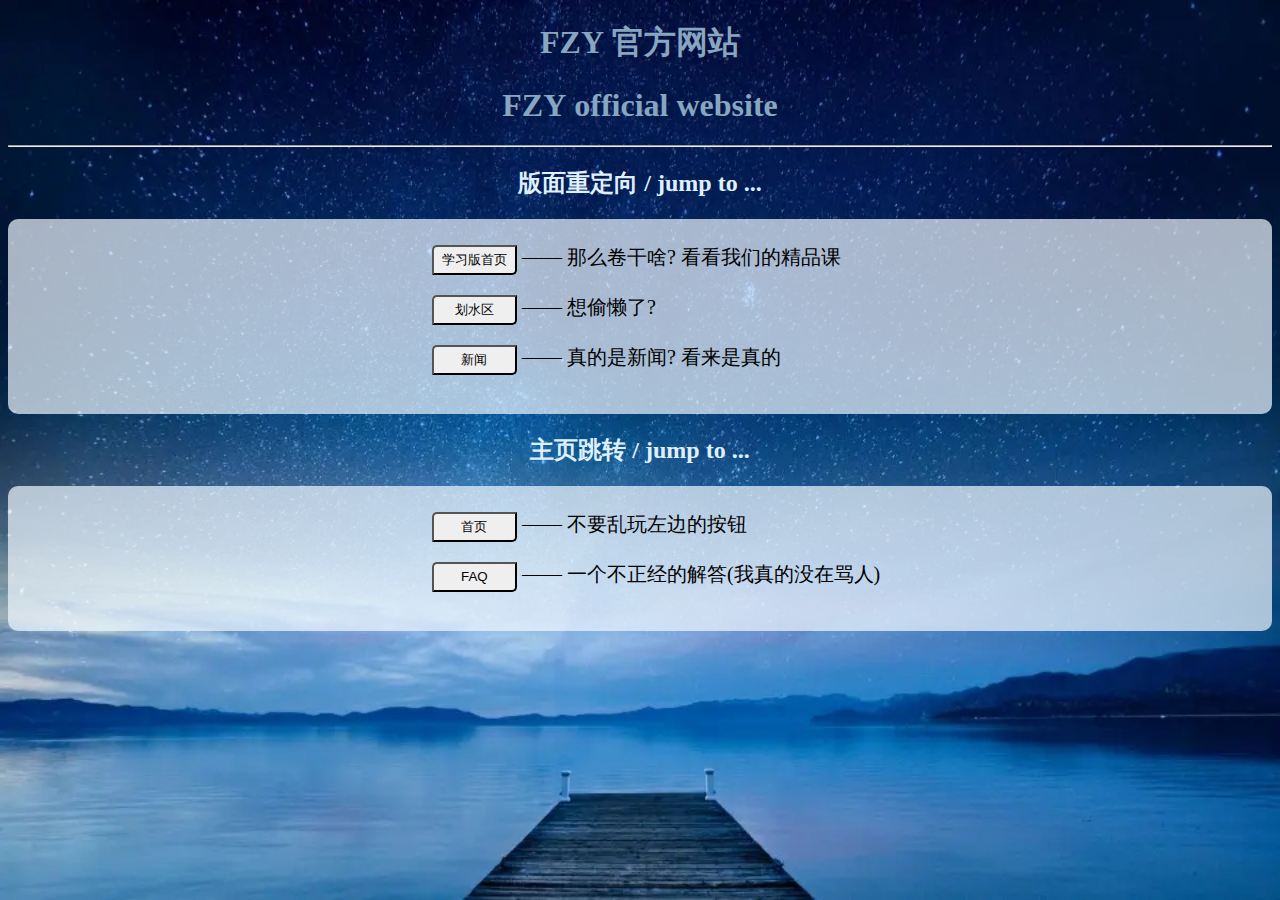
<file: index.html>
<!DOCTYPE html>
	<head>
		<meta content="UTF-8"/>
		<title>FZY offical website</title>
		<link rel="icon" type="image/x-icon" href="/include/others/BK/imgs/BreadTeam.ico">
		<style>
			h1 {
				text-align:center;
			}
			h2{
				text-align:center;
			}
			img {
				text-align:center;
				margin:auto;
				margin-left:10%;
			}
			a{
				text-align:center;
				margin:auto;
			}
			button{
                width:85px;
                height: 30px;
                border-radius: 5px 0px;
            } 
			span{
				font-family: "微软雅黑";
				font-size: 17px;
			}
			p{
				margin:33%;
				width:500px;
				margin-top: 15px;
				margin-bottom: 15px;
				height:35px;
			}
			span{
				font-family: "楷体";
				font-size: 20px;
			}
			body{
                background-repeat:no-repeat;
                background-attachment:fixed;
                background-size:100% 100%;
			}
            .glass{
				margin: auto;
                background-color: rgb(240,248,255,0.7);
				border-radius: 10px;
				margin-top:20px;
				padding:10px 20px 20px 20px;
            }
		</style>
	</head>
	<body background="include\others\study\imgs\bgma.webp.jpg">
		<h1 style="color: rgb(135, 166, 192);"><b>FZY</b> 官方网站</h1>
		<h1 style="color: rgb(135, 166, 192);"><b>FZY</b> official website</h1>
		<hr/>
		<h2 style="color: rgb(223, 240, 253);">版面重定向 / jump to ...</h2>
		<div class="glass">
			<p>
				<a href="include/others/study/study.html"><button >学习版首页</button></a><span> —— 那么卷干啥? 看看我们的精品课</span>
			</p>
			<p>
				<a href="include/others/water/main.html"><button >划水区</button></a><span> —— 想偷懒了? </span>
			</p>
			<p>
				<a href="include/others/news/news.html"><button >新闻</button></a><span> —— 真的是新闻? 看来是真的</span>
			</p>
		</div>
		<h2 style="color: rgb(223, 240, 253);">主页跳转 / jump to ...</h2>
		<div class="glass">
			<p>
				<a href="index.html"><button >首页</button></a><span> —— 不要乱玩左边的按钮</span>
			</p>
			<p>
				<a href="include/FAQ.html"><button >FAQ</button></a><span> —— 一个不正经的解答(我真的没在骂人)</span>
			</p>
		</div>
	</body>
</html>
</file>
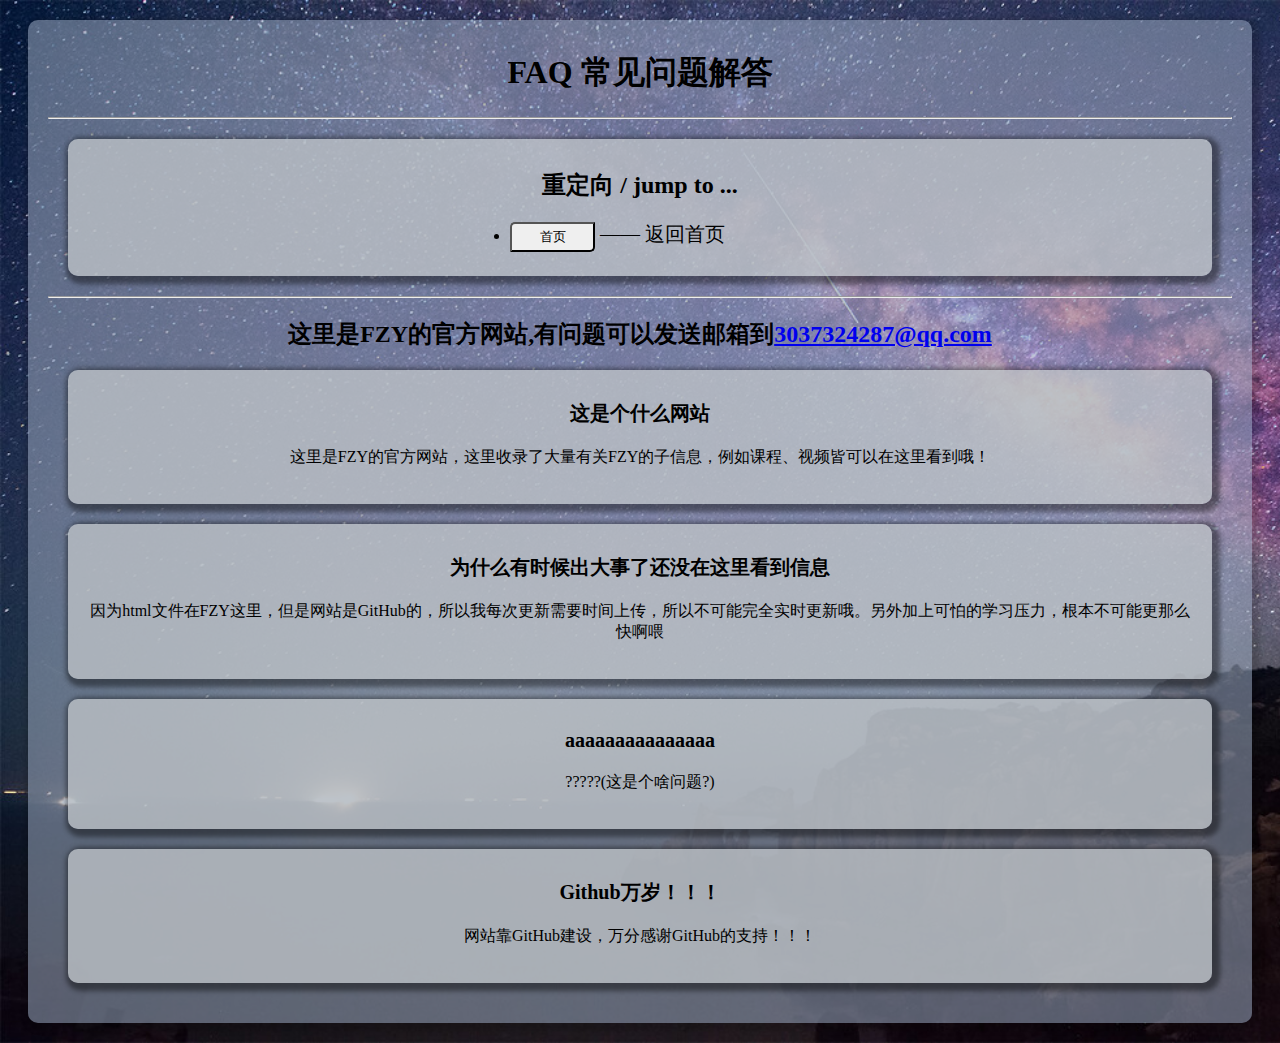
<file: include/FAQ.html>
<!DOCTYPE html>
	<head>
		<meta content="UTF-8"/>
		<title>FAQ</title>
		<style>
			h1 {
				text-align:center;
			}
			h2{
				text-align:center;
			}
			img {
				text-align:center;
				margin:auto;
				margin-left:10%;
			}
			a{
				text-align:center;
				margin:auto;
			}
			ul{
				margin:auto;
				width:300px;
			}
			li{
				height:35px;
			}
			span{
				font-family: "楷体";
				font-size: 20px;
			}
			body{
				background: url(imgs/bg.jpg) no-repeat;
				background-size: cover;
			}
			.que{
				text-align: center;
				font-size: 20px;
				font-family: "微软雅黑";
			}
			.ans{
				text-align: center;
				border-left: 10px;
				font-size: 16px;
				font-family: "楷体";
			}
			.aque{
				background-color: rgba(188, 192, 198, 0.799);
				border-radius: 10px;
				margin:20px;
				padding:10px 20px 20px 20px;
				box-shadow: 3px 3px 5px 5px #0000006a;
			}
			#dx{
				background-color: rgba(188, 192, 198, 0.799);
				border-radius: 10px;
				margin:20px;
				padding:10px 20px 20px 20px;
				box-shadow: 3px 3px 5px 5px #0000006a;
			}
			#all{
				background-color: rgba(148, 163, 186, 0.565);
				border-radius: 10px;
				margin:20px;
				padding:10px 20px 20px 20px;
				box-shadow: 3px 3px 5px 5px #0000002e;
			}
			button{
                width:85px;
                height: 30px;
                border-radius: 5px 0px;
            } 
		</style>
	</head>
	<body>
		<div id="all">
			<h1><b>FAQ</b> 常见问题解答</h1>
			<hr/>
			<div id="dx">
				<h2>重定向 / jump to ...</h2>
				<ul>
					<li>
						<a href="../index.html"><button >首页</button></a><span> —— 返回首页</span>
					</li>
				</ul>
			</div>
			<hr/>
			<h2>这里是FZY的官方网站,有问题可以发送邮箱到<a href="mailto:3037324287@qq.com?subject=告诉我们您的想法?">3037324287@qq.com</a></h2>
			<div class="aque">
				<p class="que"><b>这是个什么网站</b></p>
				<p class="ans">这里是FZY的官方网站，这里收录了大量有关FZY的子信息，例如课程、视频皆可以在这里看到哦！</p>
			</div>
			<div class="aque">
				<p class="que"><b>为什么有时候出大事了还没在这里看到信息</b></p>
				<p class="ans">因为html文件在FZY这里，但是网站是GitHub的，所以我每次更新需要时间上传，所以不可能完全实时更新哦。另外加上可怕的学习压力，根本不可能更那么快啊喂</p>
			</div>
			<div class="aque">
				<p class="que"><b>aaaaaaaaaaaaaaa</b></p>
				<p class="ans">?????(这是个啥问题?)</p>
			</div>
			<div class="aque">
				<p class="que"><b>Github万岁！！！</b></p>
				<p class="ans">网站靠GitHub建设，万分感谢GitHub的支持！！！</p>
			</div>
		</div>
	</body>
</html>
</file>
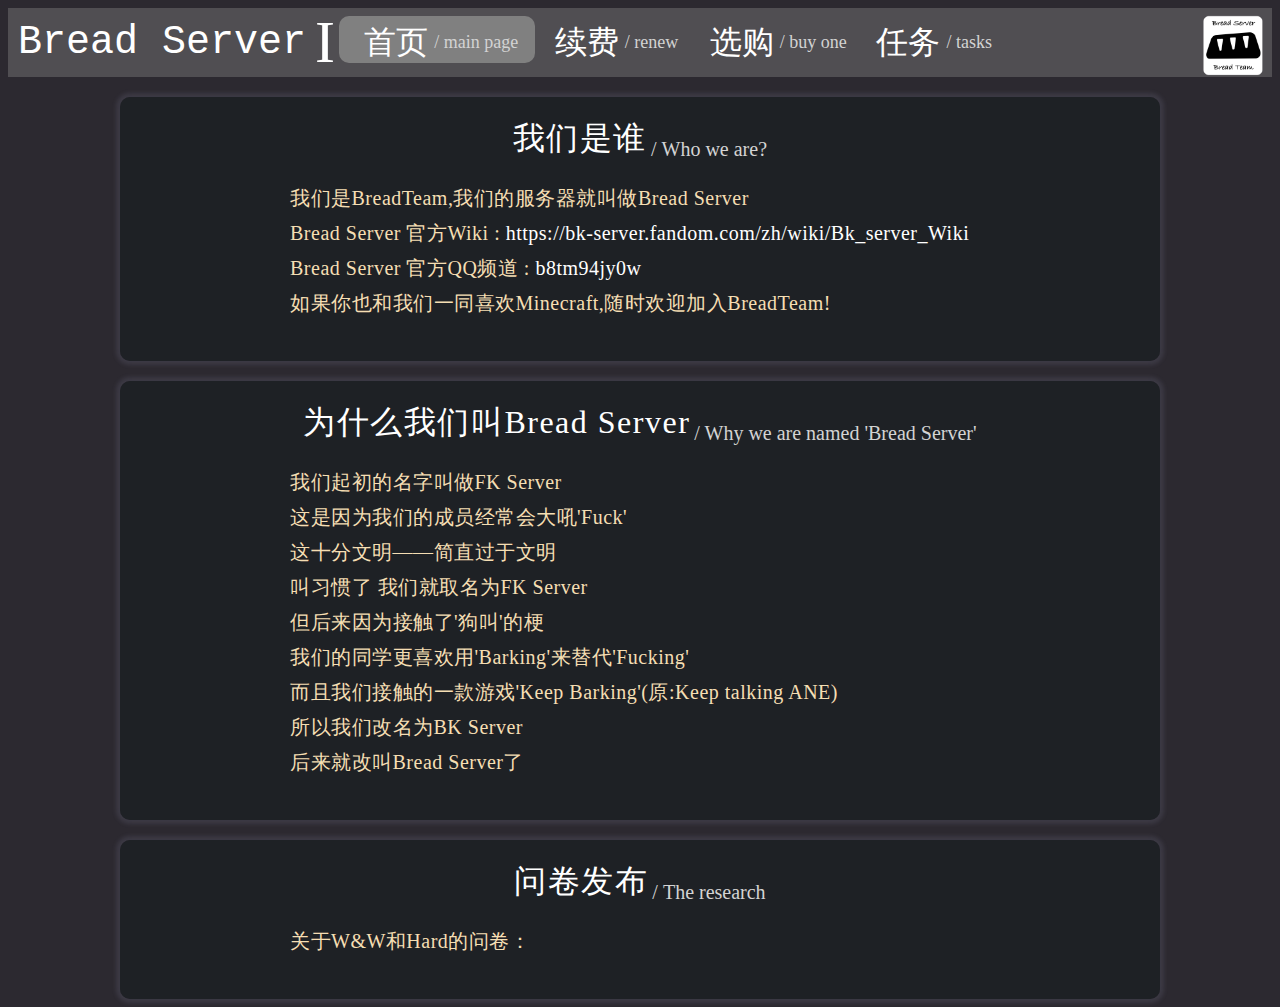
<file: include/others/BK/BK.html>
<!DOCTYPE html>
<head>
    <title>Bread Server</title>
    <meta charset="UTF-8"/>
    <link rel="stylesheet" href="css/m.css"/>
</head>
<body style="background-color:rgb(44, 41, 48);">
    <div id="menu">
        <span id="meti">Bread Server</span>
        <span style="font-size: 60px;color:white;vertical-align:middle;" id="border"> I</span>
        <a href="" class="menu" id="special">
            <span class="smenu">首页</span>
            <span class="eng">/ main page</span>
        </a>
        <a href="pages/renew.html" class="menu">
            <span class="smenu">续费</span>
            <span class="eng">/ renew</span>
        </a>
        <a href="pages/buy.html" class="menu">
            <span class="smenu">选购</span>
            <span class="eng">/ buy one </span>
        </a>
        <a href="pages/tasks.html" class="menu">
            <span class="smenu">任务</span>
            <span class="eng">/ tasks </span>
        </a>
        <img id="ic" src="imgs/BKG.png" align="right"/><!--Right-->
    </div>
    <!-- <hr/> -->
    <div id="body">
        <div class="H">
            <div class="Q">
                <span class="intro">我们是谁</span>
                <span class="ineng">/ Who we are?</span>
            </div>
            <div class="A">
                <p class="introduction">
                    我们是BreadTeam,我们的服务器就叫做Bread Server<br/>
                    Bread Server 官方Wiki : <a class="jump" href="https://bk-server.fandom.com/zh/wiki/Bk_server_Wiki">https://bk-server.fandom.com/zh/wiki/Bk_server_Wiki</a><br />
                    Bread Server 官方QQ频道 : <a class="jump">b8tm94jy0w</a><br />
                    如果你也和我们一同喜欢Minecraft,随时欢迎加入BreadTeam!<br />
                </p>
            </div>
        </div>
        <div class="H">
            <div class="Q">
                <span class="intro">为什么我们叫Bread Server</span>
                <span class="ineng">/ Why we are named 'Bread Server'</span>
            </div>
            <div class="A">
                <p class="introduction">
                    我们起初的名字叫做FK Server<br/>
                    这是因为我们的成员经常会大吼'Fuck'<br />
                    这十分文明——简直过于文明<br />
                    叫习惯了 我们就取名为FK Server<br />
                    但后来因为接触了'狗叫'的梗<br />
                    我们的同学更喜欢用'Barking'来替代'Fucking'<br />
                    而且我们接触的一款游戏'Keep Barking'(原:Keep talking ANE)<br />
                    所以我们改名为BK Server<br />
                    后来就改叫Bread Server了<br/>
                </p>
            </div>
        </div>
        <div class="H">
            <div class="Q">
                <span class="intro">问卷发布</span>
                <span class="ineng">/ The research</span>
            </div>
            <div class="A">
                <p class="introduction">
                    关于W&W和Hard的问卷：
   
                    
                </p>
                 <script type='text/javascript' src='https://www.wjx.cn/handler/jqemed.ashx?activity=wzlpzUz&width=760&source=iframe'></script>
            </div>
        </div>
    </div>
    
    <div id="bottom">
        <a a></a>
    </div>
</body>
</file>
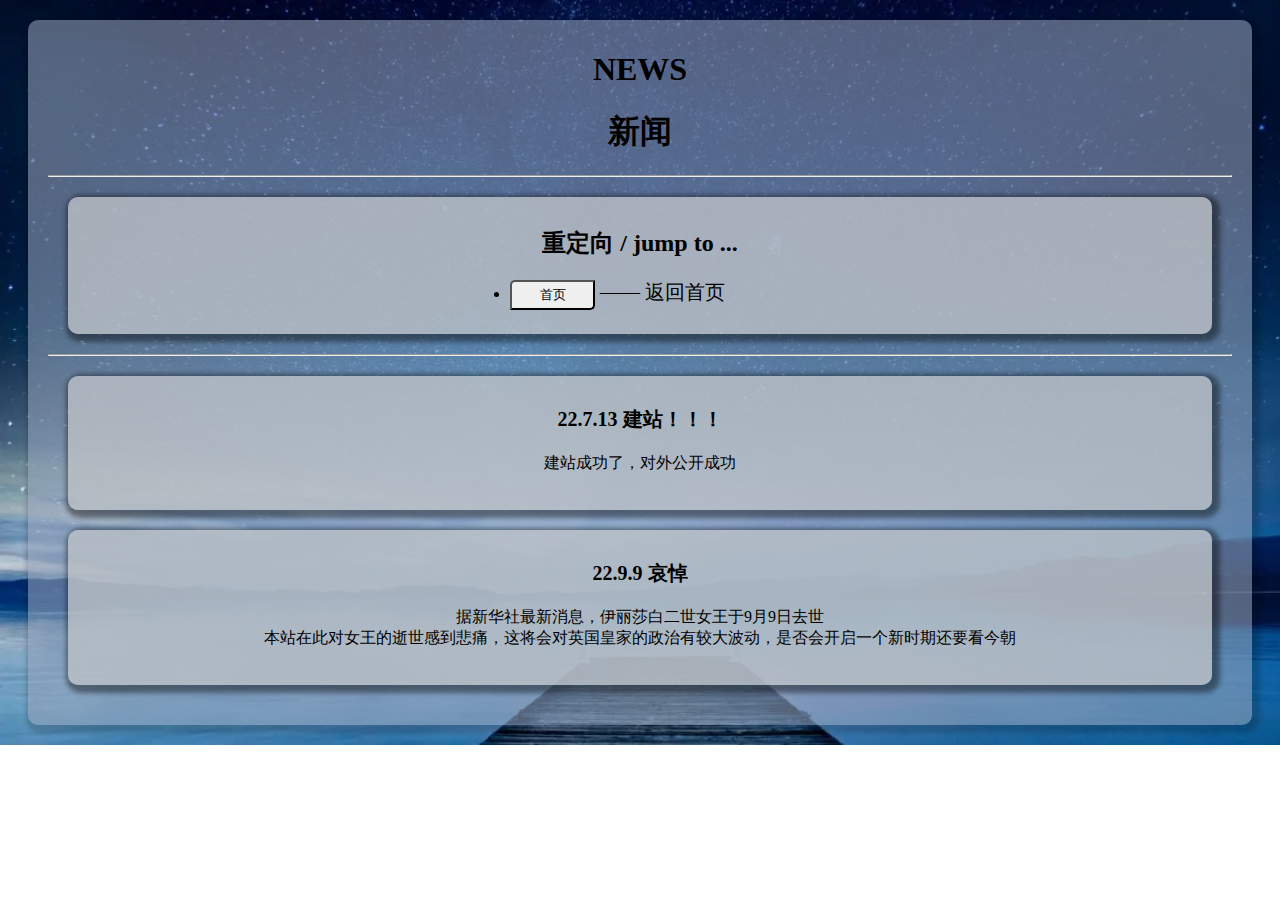
<file: include/others/news/news.html>
<!DOCTYPE html>
	<head>
		<meta content="UTF-8"/>
		<title>NEWS</title>
		<style>
		h1 {
			text-align: center;
		}

		h2 {
			text-align: center;
		}

		img {
			text-align: center;
			margin: auto;
			margin-left: 10%;
		}

		a {
			text-align: center;
			margin: auto;
		}

		ul {
			margin: auto;
			width: 300px;
		}

		li {
			height: 35px;
		}

		span {
			font-family: "楷体";
			font-size: 20px;
		}

		body {
			background: url(../study/imgs/bgma.webp.jpg) no-repeat;
			background-size: cover;
		}

		.que {
			text-align: center;
			font-size: 20px;
			font-family: "微软雅黑";
		}

		.ans {
			text-align: center;
			border-left: 10px;
			font-size: 16px;
			font-family: "楷体";
		}

		.aque {
			background-color: rgba(188, 192, 198, 0.799);
			border-radius: 10px;
			margin: 20px;
			padding: 10px 20px 20px 20px;
			box-shadow: 3px 3px 5px 5px #0000006a;
		}

		#dx {
			background-color: rgba(188, 192, 198, 0.799);
			border-radius: 10px;
			margin: 20px;
			padding: 10px 20px 20px 20px;
			box-shadow: 3px 3px 5px 5px #0000006a;
		}

		#all {
			background-color: rgba(148, 163, 186, 0.565);
			border-radius: 10px;
			margin: 20px;
			padding: 10px 20px 20px 20px;
			box-shadow: 3px 3px 5px 5px #0000002e;
		}

		button {
			width: 85px;
			height: 30px;
			border-radius: 5px 0px;
		}
		</style>
	</head>
	<body>
		<div id="all">
		<h1><b style="color: rgb(0, 0, 0);">NEWS</b></h1>
		<h1><b style="color: rgb(0, 0, 0);">新闻</b></h1>
		<hr/>
		<div id="dx">
			<h2>重定向 / jump to ...</h2>
			<ul>
				<li>
					<a href="../../../index.html"><button>首页</button></a><span> —— 返回首页</span>
				</li>
			</ul>
		</div>
		<hr/>
		
		<div class="aque">
			<p class="que"><b>22.7.13 建站！！！</b></p>
			<p class="ans">建站成功了，对外公开成功</p>
		</div>
		<div class="aque">
			<p class="que"><b>22.9.9 哀悼</b></p>
			<p class="ans">据新华社最新消息，伊丽莎白二世女王于9月9日去世<br/>本站在此对女王的逝世感到悲痛，这将会对英国皇家的政治有较大波动，是否会开启一个新时期还要看今朝</p>
		</div>
		</div>
	</body>
</html>
</file>
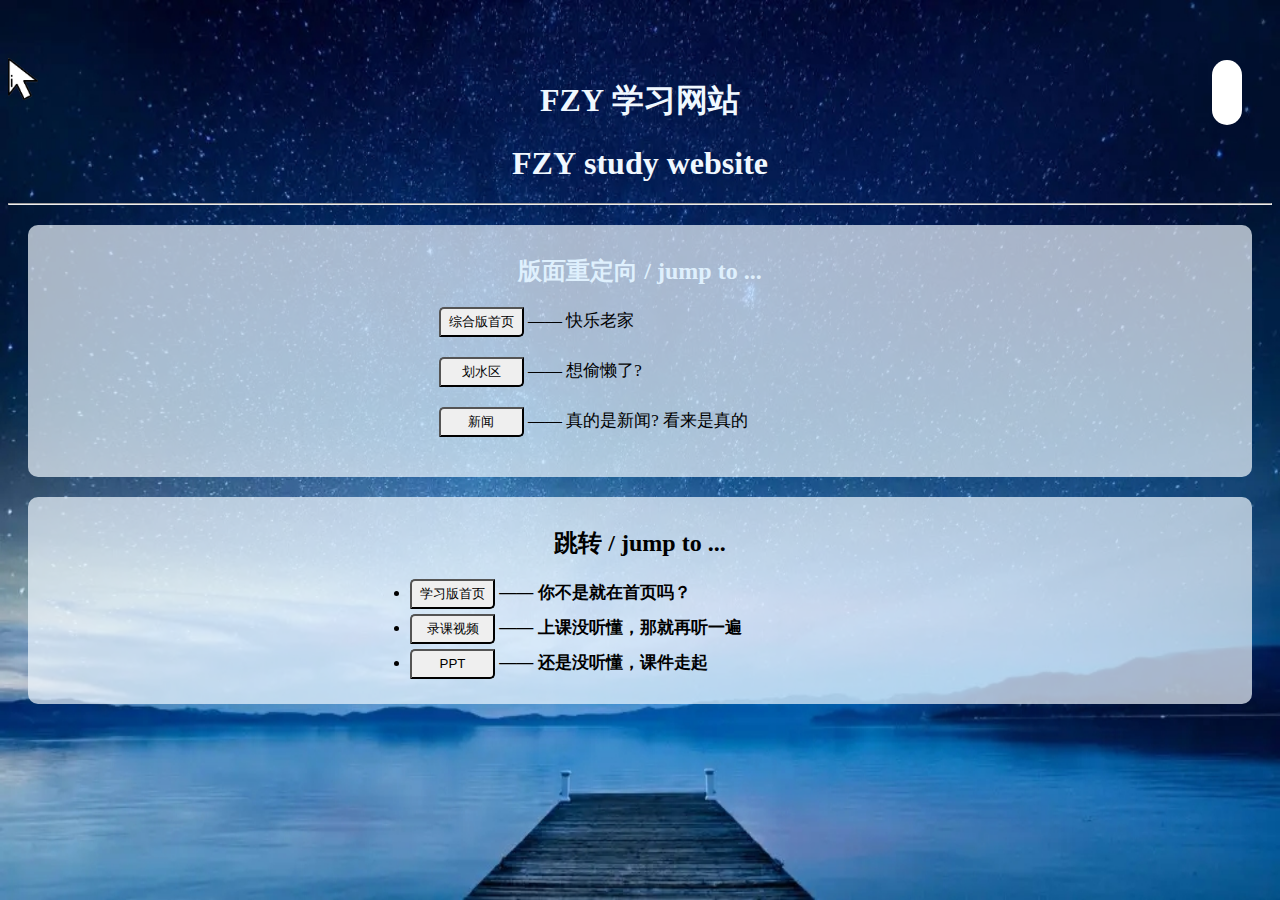
<file: include/others/study/study.html>
<!DOCTYPE html>
<html lang="en">
	<head>
		<meta content="UTF-8"/>
		<title>FZY STUDYING</title>
		<style>
            *{
                cursor: none;
            }
            #mouse{
                moz-user-select: -moz-none;
                -moz-user-select: none;
                -o-user-select:none;
                -khtml-user-select:none;
                -webkit-user-select:none;
                -ms-user-select:none;
                user-select:none;
            }
			p{
				margin:33%;
				width:500px;
				margin-top: 15px;
				margin-bottom: 15px;
				height:35px;
			}
			h1 {
				text-align:center;
                color: rgb(240,248,255);
			}
			h2{
				text-align:center;
			}
			/* img {
				text-align:center;
				margin:auto;
				margin-left:10%;
			}  */
			a{
				text-align:center;
				margin:auto;
			}
			ul{
				margin:auto;
				width:500px;
			}
			li{
				height:35px;
			}
			span{
				font-family: "微软雅黑";
				font-size: 17px;
			}
			body{
                background-repeat:no-repeat;
                background-attachment:fixed;
                background-size:100% 100%;
			}
            .glass{
                background-color: rgb(240,248,255,0.7);
				border-radius: 10px;
				margin:20px;
				padding:10px 20px 20px 20px;
            }
            button{
                width:85px;
                height: 30px;
                border-radius: 5px 0px;
            } 
            #mouse{
                width: 30px;
                position: absolute;
                z-index: 998;
            }
            .space{
                height: 50px;
            }
            
			
			    .search-box {
			        font-family: FontAwesome;
			        position: absolute;
					font-size: 14px;
			        top: 60px;
			        left: 97%;
			        transform: translate(-100%, -0%);
			        background: #ffffff;
			        height: 40px;
			        border: 50px;
			        border-radius: 40px;
			        padding: 10px;
					padding-bottom: 15px;
					padding-left: 20px;
			        opacity: 0;
			        transition-delay: 99999999s;
			        transition-duration: 1s;
			    }
			
			    .search-box:hover>.search-txt {
			        width: 500px;
			        padding: 0 6px;
					/* right:5%; */
			    }
			
			    .search-box:hover>.search-btn {
			        /*color: white;*/
			        /*background: black;*/
                    display: none; 
			    }
			
			    .search-btn {
			        transition: 0.5s;
			        font-family: "微软雅黑";
			        font-size: 13px;
			        color: black;
			        float: right;
			        width: 60px;
			        height: 40px;	
			        border: 10px;
			        border-radius: 50%;
			        background: #ffffff;
			        display: none;
			        justify-content: center;
			        align-items: center;
			        text-decoration: none;
			    }
			
			    .search-txt {
			        border: none;
			        background: none;
			        outline: none;
			        float: left;
			        padding: 0;
			        color: rgb(51, 159, 150);
			        font-size: 16px;
			        transition: 0.6s;
			        line-height: 50px;
			        width: 0px;
			    }
			   
			    /* @keyframes flash {
			        50% {
			            transform: scale(1.5);
						transform: translateX(-40px);
			        }
			
			        80% {
			            transform: rotate(-60deg);
						transform: translateX(-70px);
			        }
			
			        100% {
			            transform: rotate(30deg);
						transform: translateX(-80px);
			        }
			         
			        
			    }
			    */
			    html:hover .search-box {
			    	opacity: 1;
			        transition-delay: 0s;
			        transition-duration: 0s;
			    }
		</style>
	</head>
	<body background="imgs/bgma.webp.jpg">
        <div class="space">

        </div>
        <img id ="mouse" src="imgs/mouse.png" alt="">
        
		<h1><b>FZY</b> 学习网站</h1>
		<h1><b>FZY</b> study website</h1>
		<hr/>
		<div class="glass">
			<h2 style="color: rgb(223, 240, 253);">版面重定向 / jump to ...</h2>
			<p>
				<a href="../../../index.html"><button>综合版首页</button></a><span> —— 快乐老家</span>
			</p>
			<p>
				<a href="../water/main.html"><button>划水区</button></a><span> —— 想偷懒了? </span>
			</p>
			<p>
				<a href="../news/news.html"><button>新闻</button></a><span> —— 真的是新闻? 看来是真的</span>
			</p>
		</div>
        <div class="glass">
            <h2>跳转 / jump to ...</h2>
            <ul>
                <li>
                    <a href="study.html"><button >学习版首页</button></a><b><span> —— 你不是就在首页吗？</span></b>
                </li>
                <li>
                    <a href="vedio.html"><button > 录课视频 </button></a><b><span> —— 上课没听懂，那就再听一遍</span></b>
                </li>
                <li>
                    <a href="ppt.html"><button > PPT </button></a><b><span> —— 还是没听懂，课件走起</span></b>
                </li>
            </table>
        </div>
        <center>
            <div class="search-box">
                <input class="search-txt" type='text' id='inp' placeholder="Type here and press RETURN/ENTER to search you problem"/>
                <input class="search-btn" type='button' id='btn' value='search' />
            </div>
            <div>			
            </div>
        </center>
	</body>
</html>
<script>
    document.addEventListener('mousemove', function (e) {
        //鼠标只要移动,就会触发事件
			var x = e.pageX;
			var y = e.pageY;
			var pic = document.querySelector('img');
			pic.style.left = x+3+'px';
			pic.style.top = y+3+'px';
			if(x<=5||y<=5){
				pic.style.display="none";
			}else{
				pic.style.display="block";
			}
    })
    var oInp = document.getElementById('inp');
    var oBtn = document.getElementById('btn');

    oBtn.onclick = function () {
        Search();
    }

    document.onkeydown = function () {
        if (event.keyCode == 13) {
            Search();
        }
    }

    function Search() {
        var url = 'https://www.baidu.com/s?wd=' + oInp.value;
        window.open(url);
    }
</script>
</file>
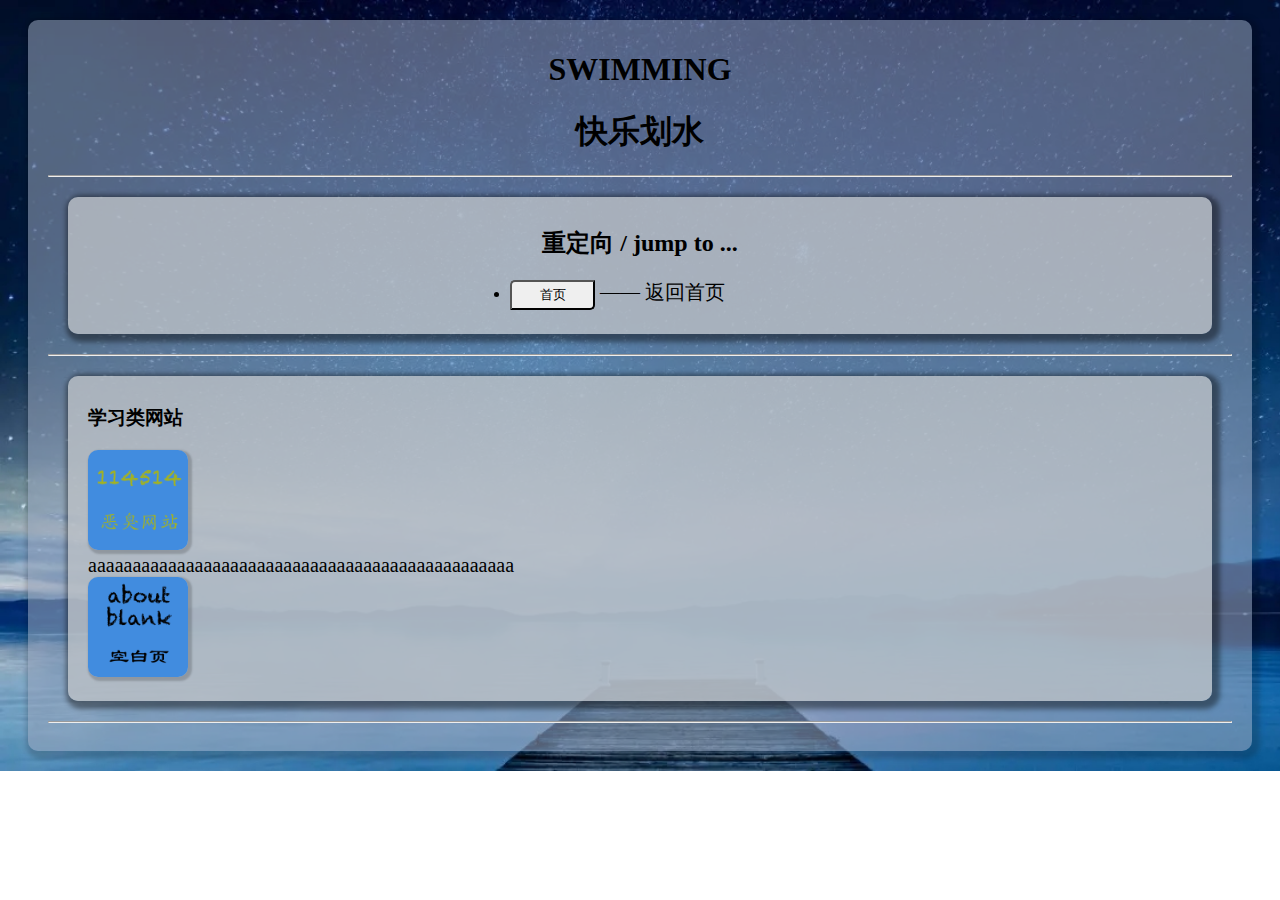
<file: include/others/water/main.html>
<!DOCTYPE html>

<head>
    <meta content="UTF-8" />
    <title>SWIMMING</title>
    <style>
        h1 {
            text-align: center;
        }

        h2 {
            text-align: center;
        }


        a {
            text-align: center;
            margin: auto;
        }

        ul {
            margin: auto;
            width: 300px;
        }

        li {
            height: 35px;
        }

        span {
            font-family: "楷体";
            font-size: 20px;
        }

        body {
            background: url(../study/imgs/bgma.webp.jpg) no-repeat;
            background-size: cover;
        }

        .que {
            text-align: center;
            font-size: 20px;
            font-family: "微软雅黑";
        }

        .ans {
            text-align: center;
            border-left: 10px;
            font-size: 16px;
            font-family: "楷体";
        }

        .aque {
            background-color: rgba(188, 192, 198, 0.799);
            border-radius: 10px;
            margin: 20px;
            padding: 10px 20px 20px 20px;
            box-shadow: 3px 3px 5px 5px #0000006a;
        }

        #dx {
            background-color: rgba(188, 192, 198, 0.799);
            border-radius: 10px;
            margin: 20px;
            padding: 10px 20px 20px 20px;
            box-shadow: 3px 3px 5px 5px #0000006a;
        }

        #all {
            background-color: rgba(148, 163, 186, 0.565);
            border-radius: 10px;
            margin: 20px;
            padding: 10px 20px 20px 20px;
            box-shadow: 3px 3px 5px 5px #0000002e;
        }

        button {
            width: 85px;
            height: 30px;
            border-radius: 5px 0px;
        }
        .pic{
            border-radius: 10px;
            width:100px;
            box-shadow: 2px 2px 2px 2px #0000002e
        }
        .anap{
            
            width:130px;
        }
    </style>
</head>

<body>
    <div id="all">
        <h1><b style="color: rgb(0, 0, 0);">SWIMMING</b></h1>
        <h1><b style="color: rgb(0, 0, 0);">快乐划水</b></h1>
        <hr />
        <div id="dx">
            <h2>重定向 / jump to ...</h2>
            <ul>
                <li>
                    <a href="../../../index.html"><button>首页</button></a><span> —— 返回首页</span>
                </li>
            </ul>
        </div>
        <hr />
            <div class="aque">
                <h3><b>学习类网站</b></h3>
                <table>
                    <div class="line">
                        <div class="anap">
                            <a href="https://114514.mobi"><img class="pic" src="imgs/1-1.jpg"/></a>
                            <span class="etc">aaaaaaaaaaaaaaaaaaaaaaaaaaaaaaaaaaaaaaaaaaaaaaaa</span>
                        </div>
                        <a href="https://about:blank"><img class="pic" src="imgs/1-2.jpg" /></a>
                    </div>
                </table>
            </div>
        <hr/>
    </div>
</body>

</html>
</file>
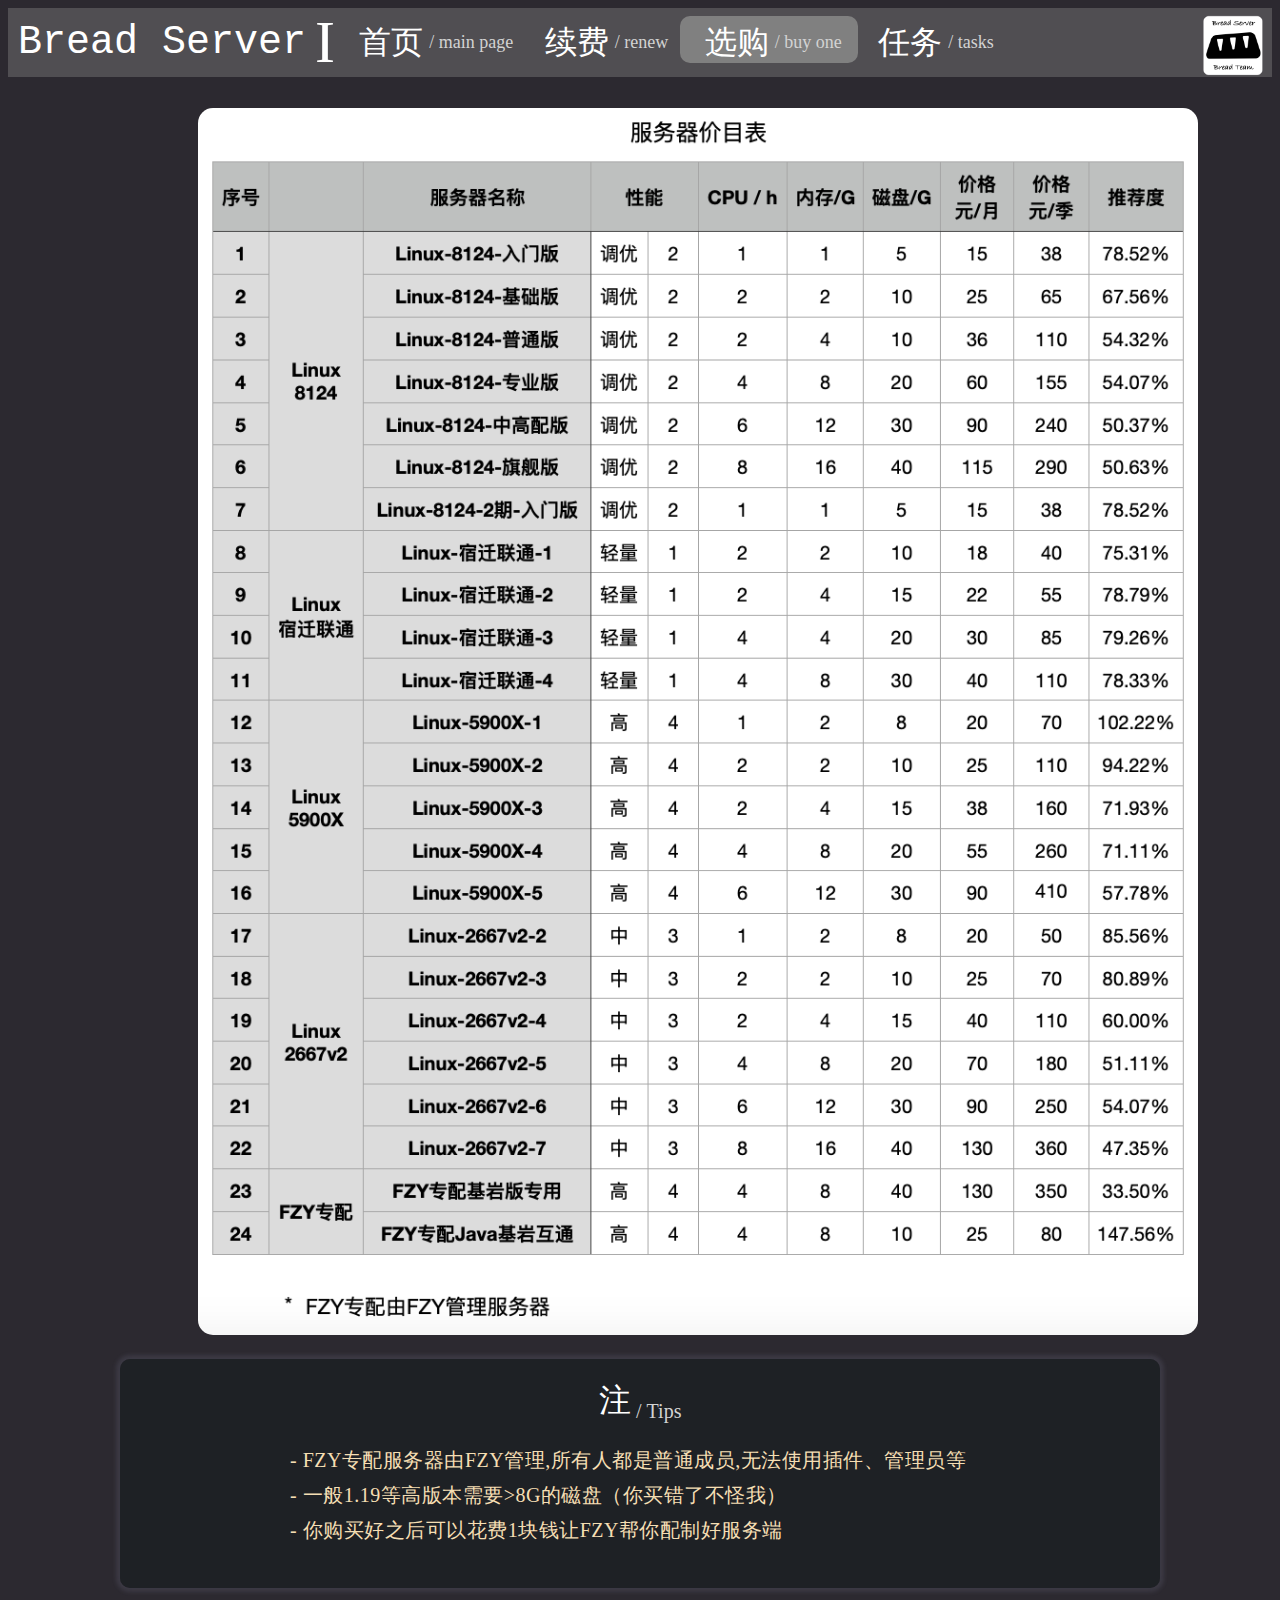
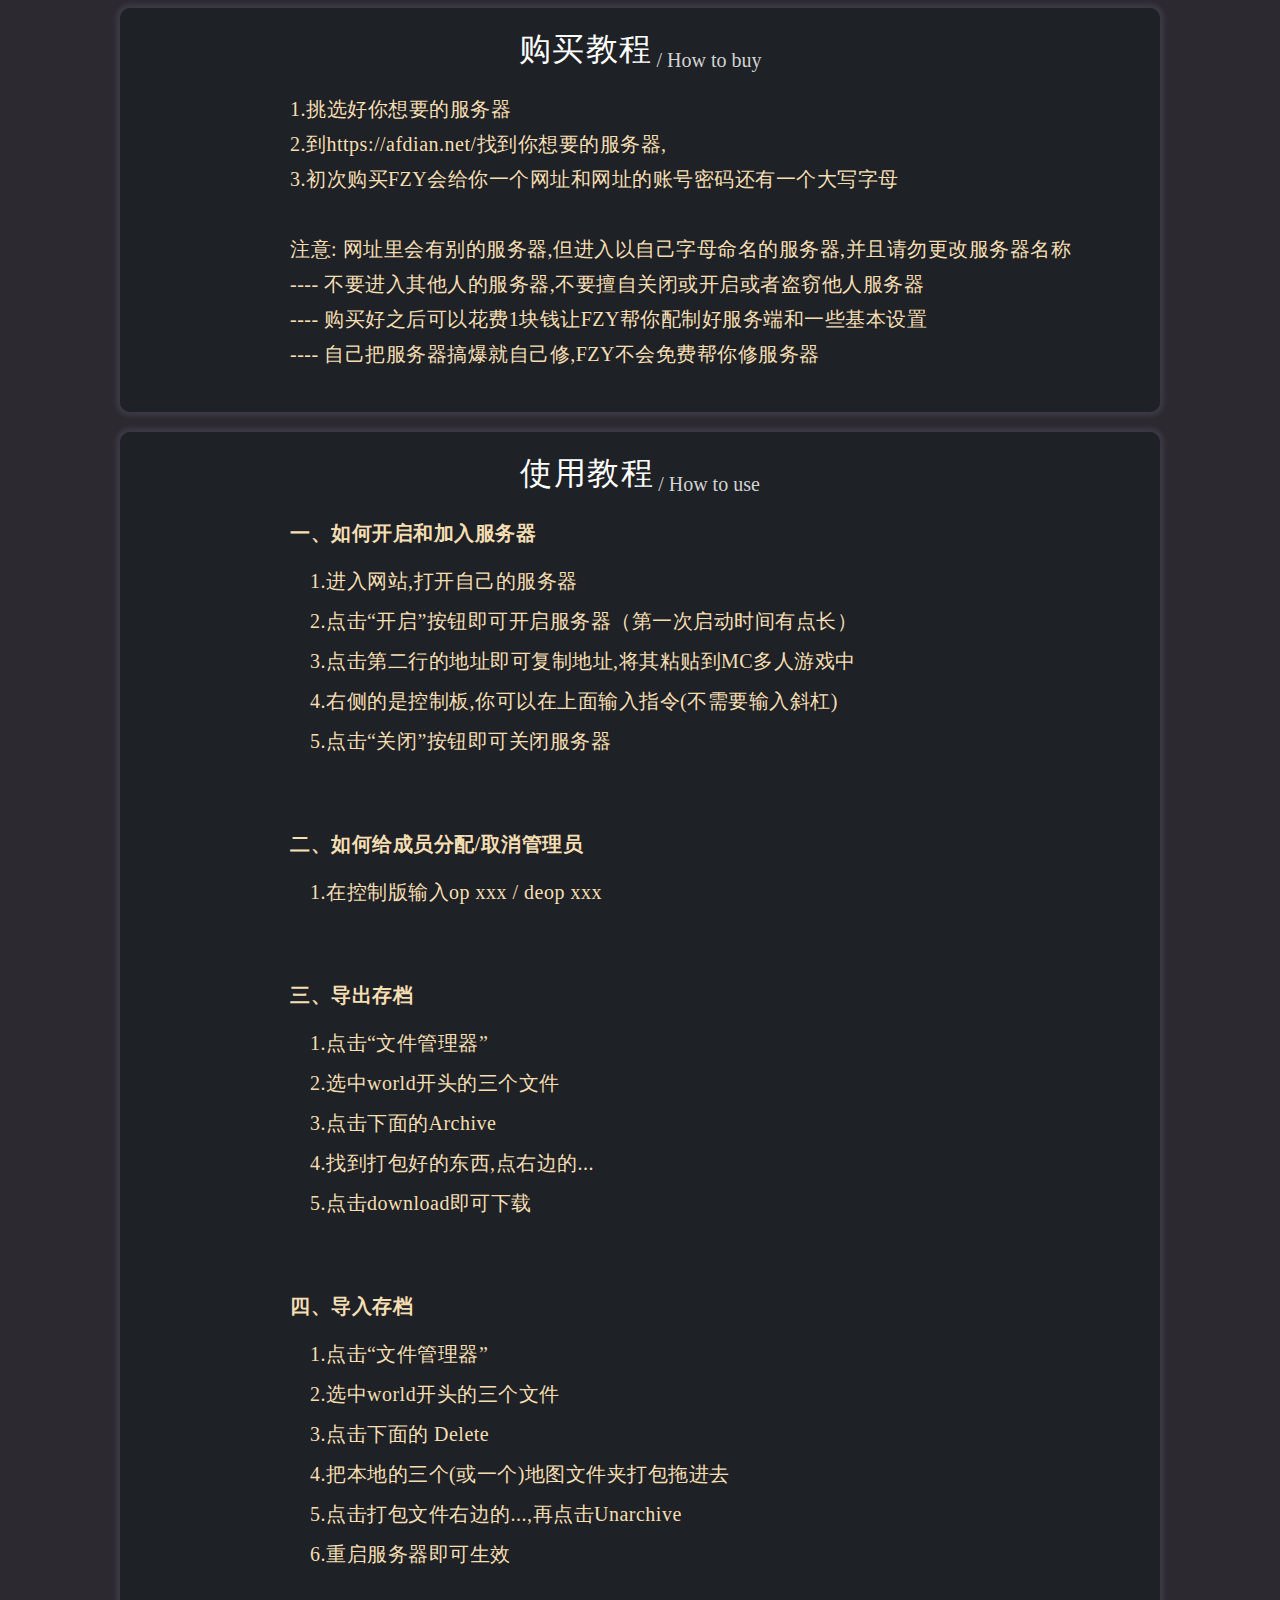
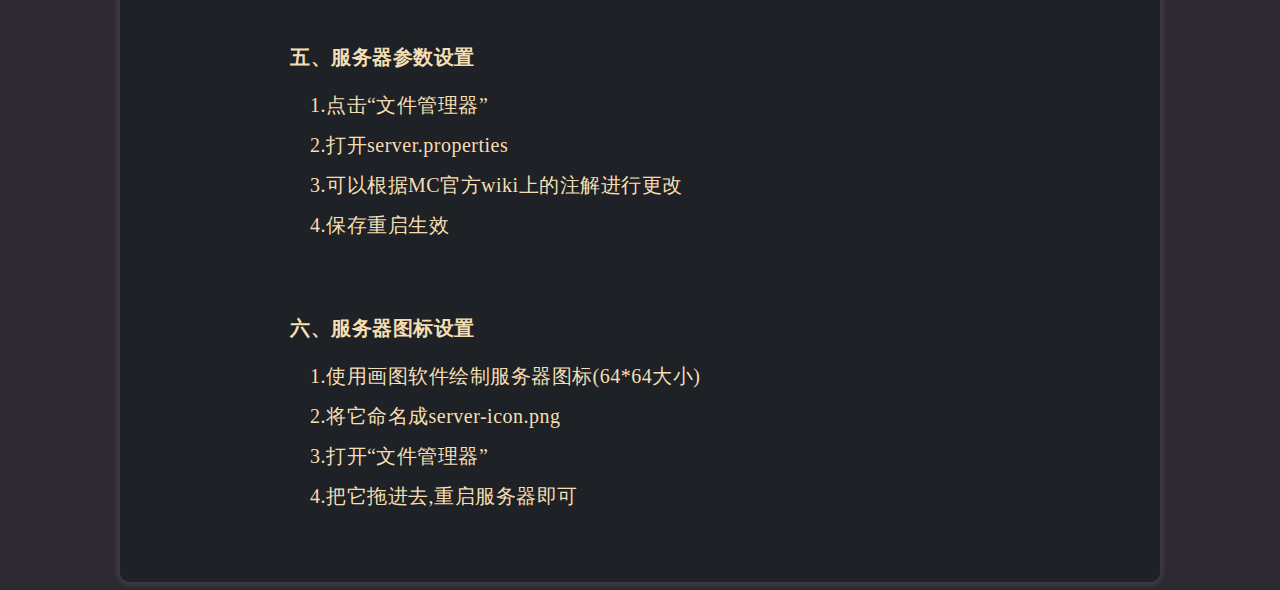
<file: include/others/BK/pages/buy.html>
<!DOCTYPE html>

<head>
    <title>选购服务器</title>
    <meta charset="UTF-8" />
    <link rel="stylesheet" href="../css/m.css" />
</head>

<body style="background-color:rgb(44, 41, 48);">
    <div id="menu">
        <span id="meti">Bread Server</span>
        <span style="font-size: 60px;color:white;vertical-align:middle;" id="border"> I</span>
        <a href="../BK.html" class="menu">
            <span class="smenu">首页</span>
            <span class="eng">/ main page</span>
        </a>
        <a href="renew.html" class="menu">
            <span class="smenu">续费</span>
            <span class="eng">/ renew</span>
        </a>
        <a href="buy.html" class="menu" id="special">
            <span class="smenu">选购</span>
            <span class="eng">/ buy one</span>
        </a>
        <a href="tasks.html" class="menu">
            <span class="smenu">任务</span>
            <span class="eng">/ tasks</span>
        </a><img id="ic" src="../imgs/BKG.png" align="right" />
        <!--Right-->
    </div>
    <!-- <hr/> -->
    <div id="body">
        <img src="../imgs/price.png" id="price"/>
        <div class="H">
            <div class="Q">
                <span class="intro">注</span>
                <span class="ineng">/ Tips</span>
            </div>
            <div class="A">
                <p class="introduction">
                    - FZY专配服务器由FZY管理,所有人都是普通成员,无法使用插件、管理员等<br/>
                    - 一般1.19等高版本需要>8G的磁盘（你买错了不怪我）<br />
                    - 你购买好之后可以花费1块钱让FZY帮你配制好服务端<br />
                </p>
            </div>
        </div>
        <div class="H">
            <div class="Q">
                <span class="intro">购买教程</span>
                <span class="ineng">/ How to buy</span>
            </div>
            <div class="A">
                <p class="introduction">
                    1.挑选好你想要的服务器<br />
                    2.到https://afdian.net/找到你想要的服务器,<br />
                    3.初次购买FZY会给你一个网址和网址的账号密码还有一个大写字母<br /><br />
                    注意: 网址里会有别的服务器,但进入以自己字母命名的服务器,并且请勿更改服务器名称<br />
                    ---- 不要进入其他人的服务器,不要擅自关闭或开启或者盗窃他人服务器<br />
                    ---- 购买好之后可以花费1块钱让FZY帮你配制好服务端和一些基本设置<br />
                    ---- 自己把服务器搞爆就自己修,FZY不会免费帮你修服务器<br />
                </p>
            </div>
        </div>
        <div class="H">
            <div class="Q">
                <span class="intro">使用教程</span>
                <span class="ineng">/ How to use</span>
            </div>
            <div class="A">
                <p class="introduction">
                    <b>一、如何开启和加入服务器</b><br />
                    <p class="fuck">1.进入网站,打开自己的服务器</p>
                    <p class="fuck">2.点击“开启”按钮即可开启服务器（第一次启动时间有点长）</p>
                    <p class="fuck">3.点击第二行的地址即可复制地址,将其粘贴到MC多人游戏中</p>
                    <p class="fuck">4.右侧的是控制板,你可以在上面输入指令(不需要输入斜杠)</p>
                    <p class="fuck">5.点击“关闭”按钮即可关闭服务器</p><br /><br />
                </p>
                <p class="introduction">
                    <b>二、如何给成员分配/取消管理员</b><br />
                    <p class="fuck">1.在控制版输入op xxx / deop xxx</p>
                </p><br /><br />
                <p class="introduction">
                    <b>三、导出存档</b><br />
                    <p class="fuck">1.点击“文件管理器”</p>
                    <p class="fuck">2.选中world开头的三个文件</p>
                    <p class="fuck">3.点击下面的Archive</p>
                    <p class="fuck">4.找到打包好的东西,点右边的...</p>
                    <p class="fuck">5.点击download即可下载</p>
                </p><br /><br />
                <p class="introduction">
                    <b>四、导入存档</b><br />
                    <p class="fuck">1.点击“文件管理器”</p>
                    <p class="fuck">2.选中world开头的三个文件</p>
                    <p class="fuck">3.点击下面的 Delete</p>
                    <p class="fuck">4.把本地的三个(或一个)地图文件夹打包拖进去</p>
                    <p class="fuck">5.点击打包文件右边的...,再点击Unarchive</p>
                    <p class="fuck">6.重启服务器即可生效</p>
                </p><br /><br />
                <p class="introduction">
                    <b>五、服务器参数设置</b><br />
                    <p class="fuck">1.点击“文件管理器”</p>
                    <p class="fuck">2.打开server.properties</p>
                    <p class="fuck">3.可以根据MC官方wiki上的注解进行更改</p>
                    <p class="fuck">4.保存重启生效</p>
                </p><br /><br />
                <p class="introduction">
                    <b>六、服务器图标设置</b><br />
                    <p class="fuck">1.使用画图软件绘制服务器图标(64*64大小)</p>
                    <p class="fuck">2.将它命名成server-icon.png</p>
                    <p class="fuck">3.打开“文件管理器”</p>
                    <p class="fuck">4.把它拖进去,重启服务器即可</p>
                </p><br /><br />
            </div>
        </div>
    </div>
    <div id="bottom">

    </div>
</body>
</file>
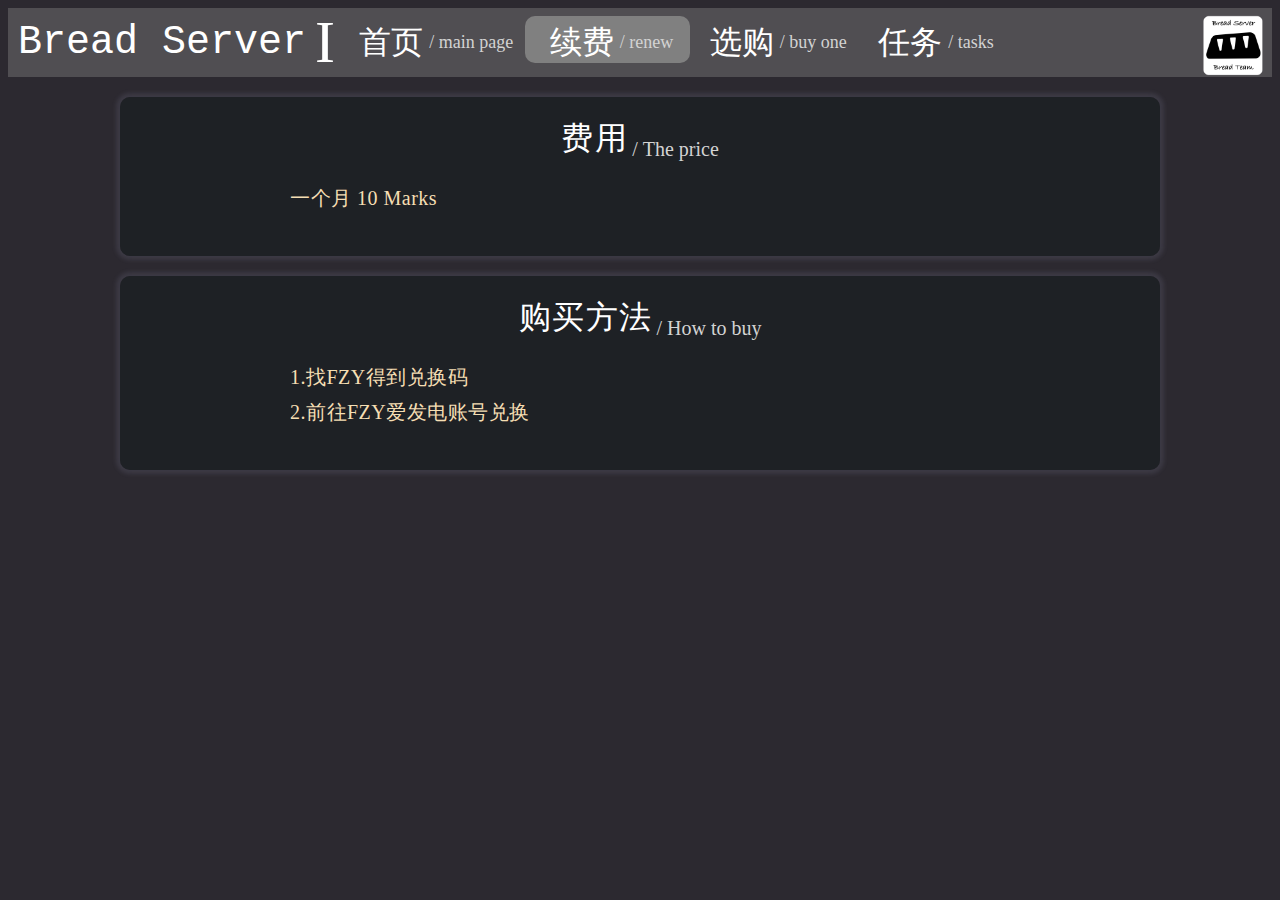
<file: include/others/BK/pages/renew.html>
<!DOCTYPE html>

<head>
    <title>续费</title>
    <meta charset="UTF-8" />
    <link rel="stylesheet" href="../css/m.css" />
</head>

<body style="background-color:rgb(44, 41, 48);">
    <div id="menu">
        <span id="meti">Bread Server</span>
        <span style="font-size: 60px;color:white;vertical-align:middle;" id="border"> I</span>
        <a href="../BK.html" class="menu">
            <span class="smenu">首页</span>
            <span class="eng">/ main page</span>
        </a>
        <a href="renew.html" class="menu" id="special">
            <span class="smenu">续费</span>
            <span class="eng">/ renew</span>
        </a>
        <a href="buy.html" class="menu">
            <span class="smenu">选购</span>
            <span class="eng">/ buy one</span>
        </a>
        <a href="tasks.html" class="menu">
            <span class="smenu">任务</span>
            <span class="eng">/ tasks</span>
        </a><img id="ic" src="../imgs/BKG.png" align="right" />
    </div>
    <!-- <hr/> -->
    <div id="body">
        <div class="H">
            <div class="Q">
                <span class="intro">费用</span>
                <span class="ineng">/ The price</span>
            </div>
            <div class="A">
                <p class="introduction">
                    一个月 10 Marks
                </p>
            </div>
        </div>
        <div class="H">
            <div class="Q">
                <span class="intro">购买方法</span>
                <span class="ineng">/ How to buy</span>
            </div>
            <div class="A">
                <p class="introduction">
                    1.找FZY得到兑换码<br/>
                    2.前往FZY爱发电账号兑换<br />
                </p>
            </div>
        </div>
    </div>
    <div id="bottom">

    </div>
</body>
</file>
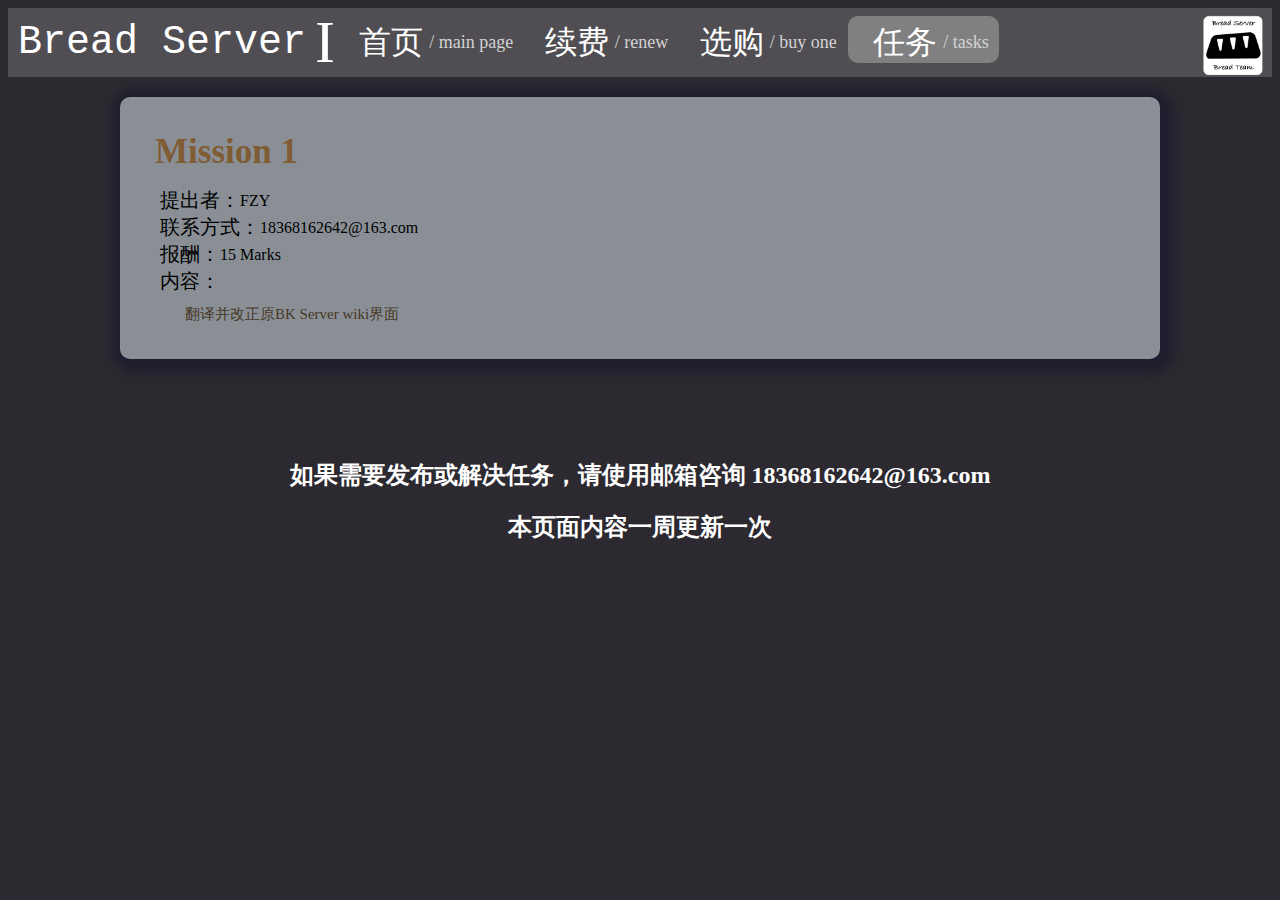
<file: include/others/BK/pages/tasks.html>
<!DOCTYPE html>

<head>
    <title>任务</title>
    <meta charset="UTF-8" />
    <link rel="stylesheet" href="../css/m.css" />
</head>

<body style="background-color:rgb(44, 41, 48);">
    <div id="menu">
        <span id="meti">Bread Server</span>
        <span style="font-size: 60px;color:white;vertical-align:middle;" id="border"> I</span>
        <a href="../BK.html" class="menu">
            <span class="smenu">首页</span>
            <span class="eng">/ main page</span>
        </a>
        <a href="renew.html" class="menu">
            <span class="smenu">续费</span>
            <span class="eng">/ renew</span>
        </a>
        <a href="buy.html" class="menu">
            <span class="smenu">选购</span>
            <span class="eng">/ buy one</span>
        </a>
        <a href="tasks.html" class="menu" id="special">
            <span class="smenu">任务</span>
            <span class="eng">/ tasks</span>
        </a><img id="ic" src="../imgs/BKG.png" align="right" />
    </div>
    <!-- <hr/> -->
    <div id="body">
        <div class="tasks">
            <h3 class="miti">Mission 1</h3>
            <span class="miin">提出者：</span><span>FZY</span><br/>
            <span class="miin">联系方式：</span><span>18368162642@163.com</span><br />
            <span class="miin">报酬：</span><span>15 Marks</span><br />
            <span class="miin">内容：</span>
            <p class="mission">
                翻译并改正原BK Server wiki界面
            </p>
        </div>
        
    </div>
    <div id="bottom">
        <h2 style="text-align: center;color: white;margin-top: 100px;">如果需要发布或解决任务，请使用邮箱咨询 18368162642@163.com </h2>
        <h2 style="text-align: center;color: white;">本页面内容一周更新一次</h2>
    </div>
</body>
</file>
<file: include/others/BK/css/m.css>
/* *{
            
                moz-user-select: -moz-none;
                -moz-user-select: none;
                -o-user-select:none;
                -khtml-user-select:none;
                -webkit-user-select:none;
                -ms-user-select:none;
                user-select:none;
        } */
body {
    background-repeat: no-repeat;
    background-attachment: fixed;
    background-size: 100%;
}

#menu {
    background-color: rgb(80, 78, 82);
}

#meti {
    color: white;
    font-size: 40px;
    font-family: 'Courier New', Courier, monospace;
    height: 0px;
    vertical-align: middle;
    margin-left: 10px;
    margin-right: 5px;
    /* 不可选中样式 
                moz-user-select: -moz-none;
                -moz-user-select: none;
                -o-user-select:none;
                -khtml-user-select:none;
                -webkit-user-select:none;
                -ms-user-select:none;
                user-select:none;*/
}

#border {
    /* 不可选中样式 
                moz-user-select: -moz-none;
                -moz-user-select: none;
                -o-user-select:none;
                -khtml-user-select:none;
                -webkit-user-select:none;
                -ms-user-select:none;
                user-select:none;*/
}

.menu {
    vertical-align: middle;
    color: white;
    font-family: '微软雅黑';
    font-size: 25px;
    padding: 15px  5px 15px 5px;
    /*padding: 10px;*/
}

.eng {
    color: lightgray;
    vertical-align: text-bottom;
    font-family: 'Times New Roman', Times, serif;
    font-size: 18px;
    width: 100px;
}

#ic{
    width: 80px;
    text-align:right;
    vertical-align: middle;
}

a {
    text-decoration: none;
}

.H{
    width: 1000px;
    background-color: rgba(27, 31, 35, 0.799);
    border-radius: 10px;
    margin-top: 20px;
    margin: auto;
    margin-top: 20px;
    padding: 20px 20px 20px 20px;
    box-shadow: 0px 0px 4px 4px #8986a52d;
}

.Q{
    color: white;
    text-align: center;
}

.intro{
    vertical-align: middle;
    color: white;
    font-family: '微软雅黑';
    font-size: 32px;
    letter-spacing: 1.5px;
}

.ineng{
    color: lightgray;
    vertical-align: bottom;
    font-family: 'Times New Roman', Times, serif;
    font-size: 20px;
}

.introduction{
    font-family: "楷体";
    font-size: 20px;
    color:wheat;
    /* text-align: center; */
    line-height: 35px;
    margin-left: 15%;
    letter-spacing: 0.5px;
}

.jump{
    color: white;
}

#special{
    background-color: grey;
    border-radius: 10px;
    padding: 10px;
}

.menu:hover{
    background-color: rgb(49, 46, 46);
    border-radius: 10px;
    padding: 10px 15px 10px 0px;
}

.smenu{
    vertical-align: middle;
    color: white;
    font-family: '微软雅黑';
    font-size: 32px;
    margin: 15px 0px 15px 15px ;
}

#price{
    width:1000px;
    margin-left: 15%;
    border-radius: 15px;
    margin-top: 20px;
    text-align: center;
}

.fuck {
    padding-left: 20px;
    font-family: "楷体";
    font-size: 20px;
    color: wheat;
    /* text-align: center; */
    line-height: 20px;
    margin-left: 15%;
    letter-spacing: 0.5px;
}

.tasks{
    width: 1000px;
    background-color: rgba(162, 169, 176, 0.799);
    border-radius: 10px;
    margin-top: 20px;
    margin: auto;
    margin-top: 20px;
    padding: 20px 20px 20px 20px;
    box-shadow: 3px 3px 10px 10px #1e1c2edc;
}

.miti{
    margin: 10px;
    padding:5px;
    color: #7d5322dc;
    border-radius: 10px;
    /* box-shadow: 0px 0px 5px 5px rgba(105, 109, 112, 0.799); */
    font-size: 35px;
}

.miin{
    margin-left: 20px;
    font-size: 20px;
}

span{
    vertical-align: middle;
}

.mission{
    margin: 5px 10px 10px 20px;
    /* background-color: rgba(142, 148, 156, 0.799); */
    padding: 5px 5px 5px 25px;
    color: #39270bdc;
    border-radius: 10px;
    /* box-shadow: 0px 0px 2px 2px rgba(162, 169, 176, 0.799); */
    font-size: 15px;
}
</file>
